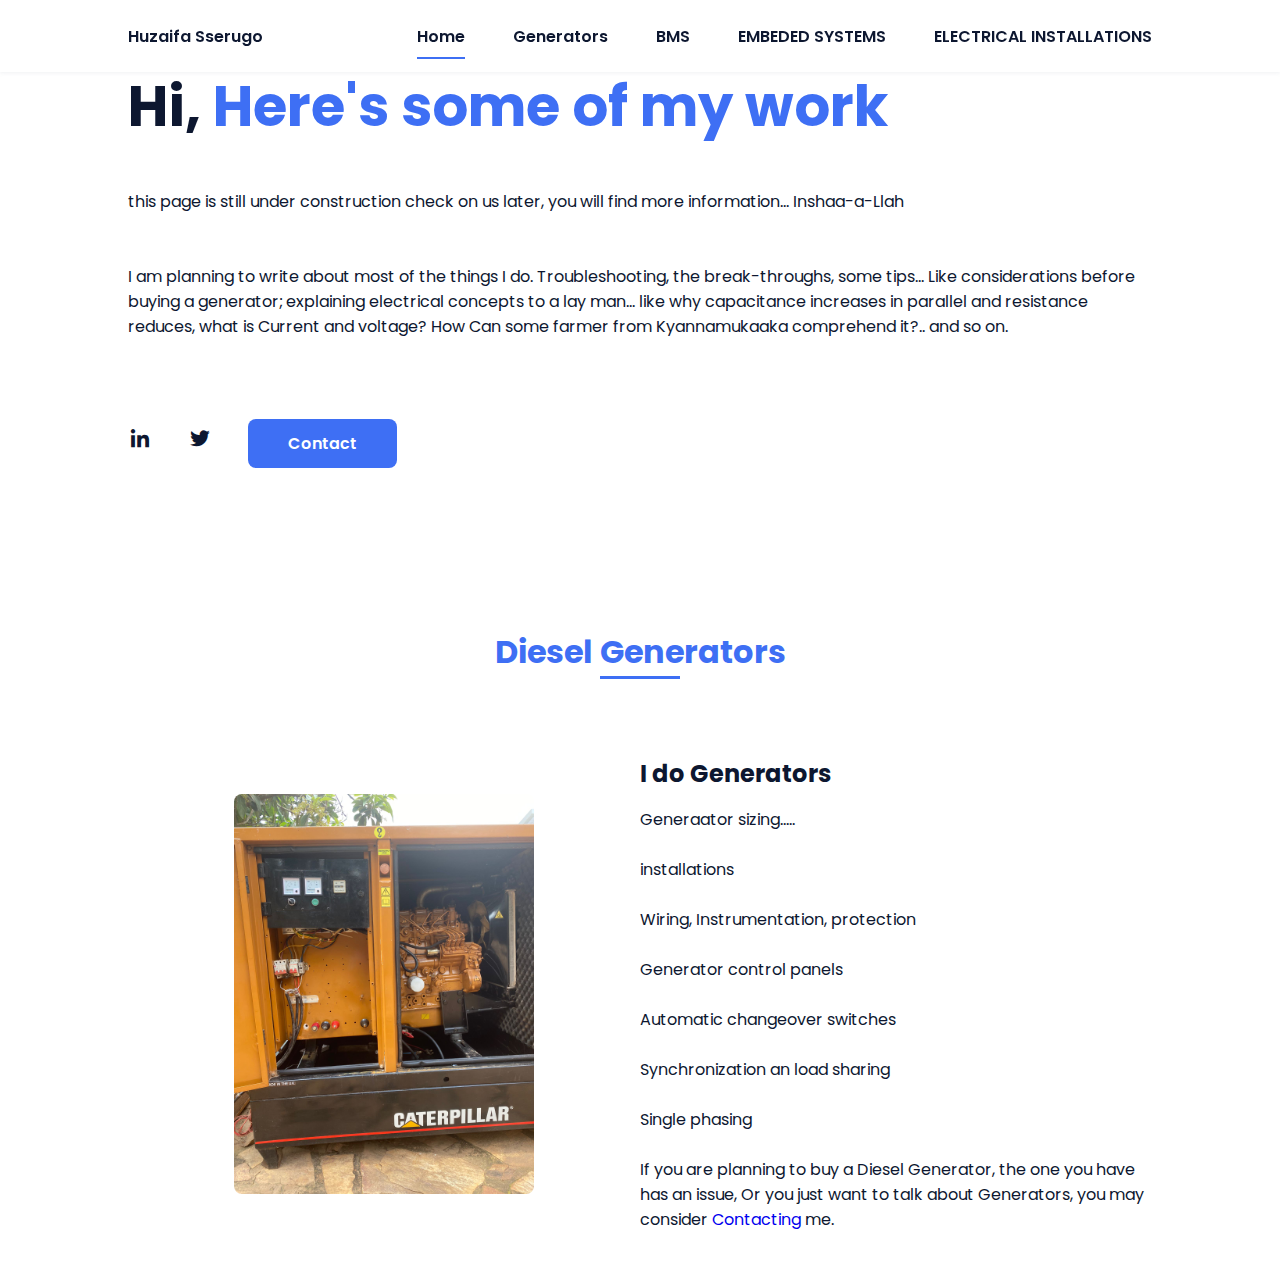
<file: work.html>
<!DOCTYPE html>
<html lang="en">
    <head>
        <meta charset="UTF-8">
        <meta name="viewport" content="width=device-width, initial-scale=1.0">

        <link rel="stylesheet" href="assets/css/styles.css">

        <!-- =====BOX ICONS===== -->
        <link href='https://cdn.jsdelivr.net/npm/boxicons@2.0.5/css/boxicons.min.css' rel='stylesheet'>

        <title>Huzaifa SSerugo</title>
    </head>
    <body>
        <!--===== HEADER =====-->
        <header class="l-header">
            <nav class="nav bd-grid">
                <div>
                    <a href="#" class="nav__logo">Huzaifa Sserugo</a>
                </div>

                <div class="nav__menu" id="nav-menu">
                    <ul class="nav__list">
                        <li class="nav__item"><a href="index.html" class="nav__link active">Home</a></li>
                        <li class="nav__item"><a href="#about" class="nav__link">Generators</a></li>
                        <li class="nav__item"><a href="#skills" class="nav__link">BMS</a></li>
                        <li class="nav__item"><a href="#work" class="nav__link">EMBEDED SYSTEMS</a></li>
                        <li class="nav__item"><a href="#contact" class="nav__link">ELECTRICAL INSTALLATIONS</a></li>
                    </ul>
                </div>

                <div class="nav__toggle" id="nav-toggle">
                    <i class='bx bx-menu'></i>
                </div>
            </nav>
        </header>

        <main class="l-main">
            <!--===== HOME =====-->
            <section class="works bd-grid" id="home">
                <div class="works__data">
                    <h1 class="home__title">Hi, <span class="home__title-color">Here's some of my work</span></h1>
                    <p>this page is still under construction check on us later, you will find more information... Inshaa-a-Llah</p>

                </br> </br>

                    I am planning to write about most of the things I do. Troubleshooting, the break-throughs, some tips... Like considerations before 
                    buying a generator; explaining electrical concepts to a lay man... like why capacitance increases in parallel and resistance reduces, 
                    what is Current and voltage? How Can some farmer from Kyannamukaaka comprehend it?.. and so on.
                </div>

                <div class="works__social">
                    <a href="https://www.linkedin.com/in/huzaifa-sserugo-38257387/" class="home__social-icon"><i class='bx bxl-linkedin'></i></a>
                    <!-- <a href="" class="home__social-icon"><i class='bx bxl-behance' ></i></a> -->
                    <a href="https://twitter.com/huzaifa_Simply" class="home__social-icon"><i class='bx bxl-twitter' ></i></a>
                    <a href="https://wa.me/message/IBL6RCYEGEY4G1" class="button">Contact</a>
                    <!-- <a href="" class="home__social-icon"><i class='bx bxl-github' ></i></a> -->
                </div>

                <!-- <div class="home__img">
                    <svg class="home__blob" viewBox="0 0 479 467" xmlns="http://www.w3.org/2000/svg" xmlns:xlink="http://www.w3.org/1999/xlink">
                        <mask id="mask0" mask-type="alpha">
                            <path d="M9.19024 145.964C34.0253 76.5814 114.865 54.7299 184.111 29.4823C245.804 6.98884 311.86 -14.9503 370.735 14.143C431.207 44.026 467.948 107.508 477.191 174.311C485.897 237.229 454.931 294.377 416.506 344.954C373.74 401.245 326.068 462.801 255.442 466.189C179.416 469.835 111.552 422.137 65.1576 361.805C17.4835 299.81 -17.1617 219.583 9.19024 145.964Z"/>
                        </mask>
                        <g mask="url(#mask0)">
                            <path d="M9.19024 145.964C34.0253 76.5814 114.865 54.7299 184.111 29.4823C245.804 6.98884 311.86 -14.9503 370.735 14.143C431.207 44.026 467.948 107.508 477.191 174.311C485.897 237.229 454.931 294.377 416.506 344.954C373.74 401.245 326.068 462.801 255.442 466.189C179.416 469.835 111.552 422.137 65.1576 361.805C17.4835 299.81 -17.1617 219.583 9.19024 145.964Z"/>
                            <image class="home__blob-img" x="50" y="60" href="assets/img/perfil.png"/>
                        </g>
                    </svg>
                </div> -->
            </section>

          <!--===== Generators =====-->
          <section class="about section " id="about">
            <h2 class="section-title">Diesel Generators</h2>

            <div class="about__container bd-grid">
                <div class="about__img">
                    <img src="assets/img/gen1.jpg" alt="">
                </div>
                
                <div>
                    <h2 class="about__subtitle">I do Generators</h2>
                    <p class="about__text">Generaator sizing.....
                    </br>
                </br>
                   installations
                        </br>
                    </br>
                    Wiring, Instrumentation, protection
                        </br>
                    </br>
                    Generator control panels
                        </br>
                    </br>
                    Automatic changeover switches
                        </br>
                    </br>
                    Synchronization an load sharing
                        </br>
                    </br>
                    Single phasing
                        </br>
                    </br>
                        If you are planning to buy a Diesel Generator, the one you have has an issue, Or you just want to talk about Generators, 
                        you may consider <a href="https://wa.me/message/IBL6RCYEGEY4G1" >Contacting</a> me.
                    </p>           
                </div>                                   
            </div>
        </section>

        </main>
    </body>
</html>
</file>
<file: assets/css/styles.css>
/*===== GOOGLE FONTS =====*/
@import url("https://fonts.googleapis.com/css2?family=Poppins:wght@400;600;700&display=swap");
/*===== VARIABLES CSS =====*/
:root {
  --header-height: 3rem;
  --font-semi: 600;
  /*===== Colores =====*/
  /*Purple 260 - Red 355 - Blue 224 - Pink 340*/
  /* HSL color mode */
  --hue-color: 224;
  --first-color: hsl(var(--hue-color), 89%, 60%);
  --second-color: hsl(var(--hue-color), 56%, 12%);
  /*===== Fuente y tipografia =====*/
  --body-font: 'Poppins', sans-serif;
  --big-font-size: 2rem;
  --h2-font-size: 1.25rem;
  --normal-font-size: .938rem;
  --smaller-font-size: .75rem;
  /*===== Margenes =====*/
  --mb-2: 1rem;
  --mb-4: 2rem;
  --mb-5: 2.5rem;
  --mb-6: 3rem;
  /*===== z index =====*/
  --z-back: -10;
  --z-fixed: 100;
}

@media screen and (min-width: 968px) {
  :root {
    --big-font-size: 3.5rem;
    --h2-font-size: 2rem;
    --normal-font-size: 1rem;
    --smaller-font-size: .875rem;
  }
}

/*===== BASE =====*/
*, ::before, ::after {
  box-sizing: border-box;
}

html {
  scroll-behavior: smooth;
}

body {
  margin: var(--header-height) 0 0 0;
  font-family: var(--body-font);
  font-size: var(--normal-font-size);
  color: var(--second-color);
}

h1, h2, p {
  margin: 0;
}

ul {
  margin: 0;
  padding: 0;
  list-style: none;
}

a {
  text-decoration: none;
}

img {
  max-width: 100%;
  height: auto;
  display: block;
}

/*===== CLASS CSS ===== */
.section-title {
  position: relative;
  font-size: var(--h2-font-size);
  color: var(--first-color);
  margin-top: var(--mb-2);
  margin-bottom: var(--mb-4);
  text-align: center;
}

.section-title::after {
  position: absolute;
  content: '';
  width: 64px;
  height: 0.18rem;
  left: 0;
  right: 0;
  margin: auto;
  top: 2rem;
  background-color: var(--first-color);
}

.section {
  padding-top: 3rem;
  padding-bottom: 2rem;
}

/*===== LAYOUT =====*/
.bd-grid {
  max-width: 1024px;
  display: grid;
  margin-left: var(--mb-2);
  margin-right: var(--mb-2);
}

.l-header {
  width: 100%;
  position: fixed;
  top: 0;
  left: 0;
  z-index: var(--z-fixed);
  background-color: #fff;
  box-shadow: 0 1px 4px rgba(146, 161, 176, 0.15);
}

/*===== NAV =====*/
.nav {
  height: var(--header-height);
  display: flex;
  justify-content: space-between;
  align-items: center;
  font-weight: var(--font-semi);
}

@media screen and (max-width: 767px) {
  .nav__menu {
    position: fixed;
    top: var(--header-height);
    right: -100%;
    width: 80%;
    height: 100%;
    padding: 2rem;
    background-color: var(--second-color);
    transition: .5s;
  }
}

.nav__item {
  margin-bottom: var(--mb-4);
}

.nav__link {
  position: relative;
  color: #fff;
}

.nav__link:hover {
  position: relative;
}

.nav__link:hover::after {
  position: absolute;
  content: '';
  width: 100%;
  height: 0.18rem;
  left: 0;
  top: 2rem;
  background-color: var(--first-color);
}

.nav__logo {
  color: var(--second-color);
}

.nav__toggle {
  color: var(--second-color);
  font-size: 1.5rem;
  cursor: pointer;
}

/*Active menu*/
.active::after {
  position: absolute;
  content: '';
  width: 100%;
  height: 0.18rem;
  left: 0;
  top: 2rem;
  background-color: var(--first-color);
}

/*=== Show menu ===*/
.show {
  right: 0;
}

/*===== HOME =====*/
.home {
  position: relative;
  row-gap: 5rem;
  padding: 4rem 0 5rem;
}
.works {
  position: relative;
  row-gap: 5rem;
  padding: 4rem 0 5rem;
}

.home__data {
  align-self: center;
}
.works__data {
  align-self: center;
}

.home__title {
  font-size: var(--big-font-size);
  margin-bottom: var(--mb-5);
}

.home__title-color {
  color: var(--first-color);
}

.home__social {
  display: flex;
  flex-direction: column;
}
.home__social {
  display: flex;
  flex-direction: column;
}

.home__social-icon {
  width: max-content;
  margin-bottom: var(--mb-2);
  font-size: 1.5rem;
  color: var(--second-color);
}

.home__social-icon:hover {
  color: var(--first-color);
}

.home__img {
  position: absolute;
  right: 0;
  bottom: 0;
  width: 260px;
}

.home__blob {
  fill: var(--first-color);
}

.home__blob-img {
  width: 360px;
}

/*BUTTONS*/
.button {
  display: inline-block;
  background-color: var(--first-color);
  color: #fff;
  padding: .75rem 2.5rem;
  font-weight: var(--font-semi);
  border-radius: .5rem;
  transition: .3s;
}

.button:hover {
  box-shadow: 0px 10px 36px rgba(0, 0, 0, 0.15);
}

/* ===== ABOUT =====*/
.about__container {
  row-gap: 2rem;
  text-align: center;
}

.about__subtitle {
  margin-bottom: var(--mb-2);
}

.about__img {
  justify-self: center;
}

.about__img img {
  width: 200px;
  border-radius: .5rem;
}

/* ===== SKILLS =====*/
.skills__container {
  row-gap: 2rem;
  text-align: center;
}

.skills__subtitle {
  margin-bottom: var(--mb-2);
}

.skills__text {
  margin-bottom: var(--mb-4);
}

.skills__data {
  display: flex;
  justify-content: space-between;
  align-items: center;
  position: relative;
  font-weight: var(--font-semi);
  padding: .5rem 1rem;
  margin-bottom: var(--mb-4);
  border-radius: .5rem;
  box-shadow: 0px 4px 25px rgba(14, 36, 49, 0.15);
}

.skills__icon {
  font-size: 2rem;
  margin-right: var(--mb-2);
  color: var(--first-color);
}

.skills__names {
  display: flex;
  align-items: center;
}

.skills__bar {
  position: absolute;
  left: 0;
  bottom: 0;
  background-color: var(--first-color);
  height: .25rem;
  border-radius: .5rem;
  z-index: var(--z-back);
}

.skills__html {
  width: 95%;
}

.skills__css {
  width: 85%;
}

.skills__js {
  width: 65%;
}

.skills__ux {
  width: 85%;
}

.skills__img {
  border-radius: .5rem;
}

/* ===== WORK =====*/
.work__container {
  row-gap: 2rem;
}

.work__img {
  box-shadow: 0px 4px 25px rgba(14, 36, 49, 0.15);
  border-radius: .5rem;
  overflow: hidden;
}

.work__img img {
  transition: 1s;
}

.work__img img:hover {
  transform: scale(1.1);
}

/* ===== CONTACT =====*/
.contact__input {
  width: 100%;
  font-size: var(--normal-font-size);
  font-weight: var(--font-semi);
  padding: 1rem;
  border-radius: .5rem;
  border: 1.5px solid var(--second-color);
  outline: none;
  margin-bottom: var(--mb-4);
}

.contact__button {
  display: block;
  border: none;
  outline: none;
  font-size: var(--normal-font-size);
  cursor: pointer;
  margin-left: auto;
}

/* ===== FOOTER =====*/
.footer {
  background-color: var(--second-color);
  color: #fff;
  text-align: center;
  font-weight: var(--font-semi);
  padding: 2rem 0;
}

.footer__title {
  font-size: 2rem;
  margin-bottom: var(--mb-4);
}

.footer__social {
  margin-bottom: var(--mb-4);
}

.footer__icon {
  font-size: 1.5rem;
  color: #fff;
  margin: 0 var(--mb-2);
}

.footer__copy {
  font-size: var(--smaller-font-size);
}

/* ===== MEDIA QUERIES=====*/
@media screen and (max-width: 320px) {
  .home {
    row-gap: 2rem;
  }
  .home__img {
    width: 200px;
  }
}

@media screen and (min-width: 576px) {
  .home {
    padding: 4rem 0 2rem;
  }
  .home__social {
    padding-top: 0;
    padding-bottom: 2.5rem;
    flex-direction: row;
    align-self: flex-end;
  }
  .home__social-icon {
    margin-bottom: 0;
    margin-right: var(--mb-4);
  }
  .home__img {
    width: 300px;
    bottom: 25%;
  }
  .about__container {
    grid-template-columns: repeat(2, 1fr);
    align-items: center;
    text-align: initial;
  }
  .skills__container {
    grid-template-columns: .7fr;
    justify-content: center;
    column-gap: 1rem;
  }
  .work__container {
    grid-template-columns: repeat(2, 1fr);
    column-gap: 2rem;
    padding-top: 2rem;
  }
  .contact__form {
    width: 360px;
    padding-top: 2rem;
  }
  .contact__container {
    justify-items: center;
  }
}

@media screen and (min-width: 768px) {
  body {
    margin: 0;
  }
  .section {
    padding-top: 4rem;
    padding-bottom: 3rem;
  }
  .section-title {
    margin-bottom: var(--mb-6);
  }
  .section-title::after {
    width: 80px;
    top: 3rem;
  }
  .nav {
    height: calc(var(--header-height) + 1.5rem);
  }
  .nav__list {
    display: flex;
    padding-top: 0;
  }
  .nav__item {
    margin-left: var(--mb-6);
    margin-bottom: 0;
  }
  .nav__toggle {
    display: none;
  }
  .nav__link {
    color: var(--second-color);
  }
  .home {
    padding: 8rem 0 2rem;
  }
  .home__img {
    width: 400px;
    bottom: 10%;
  }
  .about__container {
    padding-top: 2rem;
  }
  .about__img img {
    width: 300px;
  }
  .skills__container {
    grid-template-columns: repeat(2, 1fr);
    column-gap: 2rem;
    align-items: center;
    text-align: initial;
  }
  .work__container {
    grid-template-columns: repeat(3, 1fr);
    column-gap: 2rem;
  }
}

@media screen and (min-width: 992px) {
  .bd-grid {
    margin-left: auto;
    margin-right: auto;
  }
  .home {
    padding: 10rem 0 2rem;
  }
  .home__img {
    width: 450px;
  }
}
</file>
